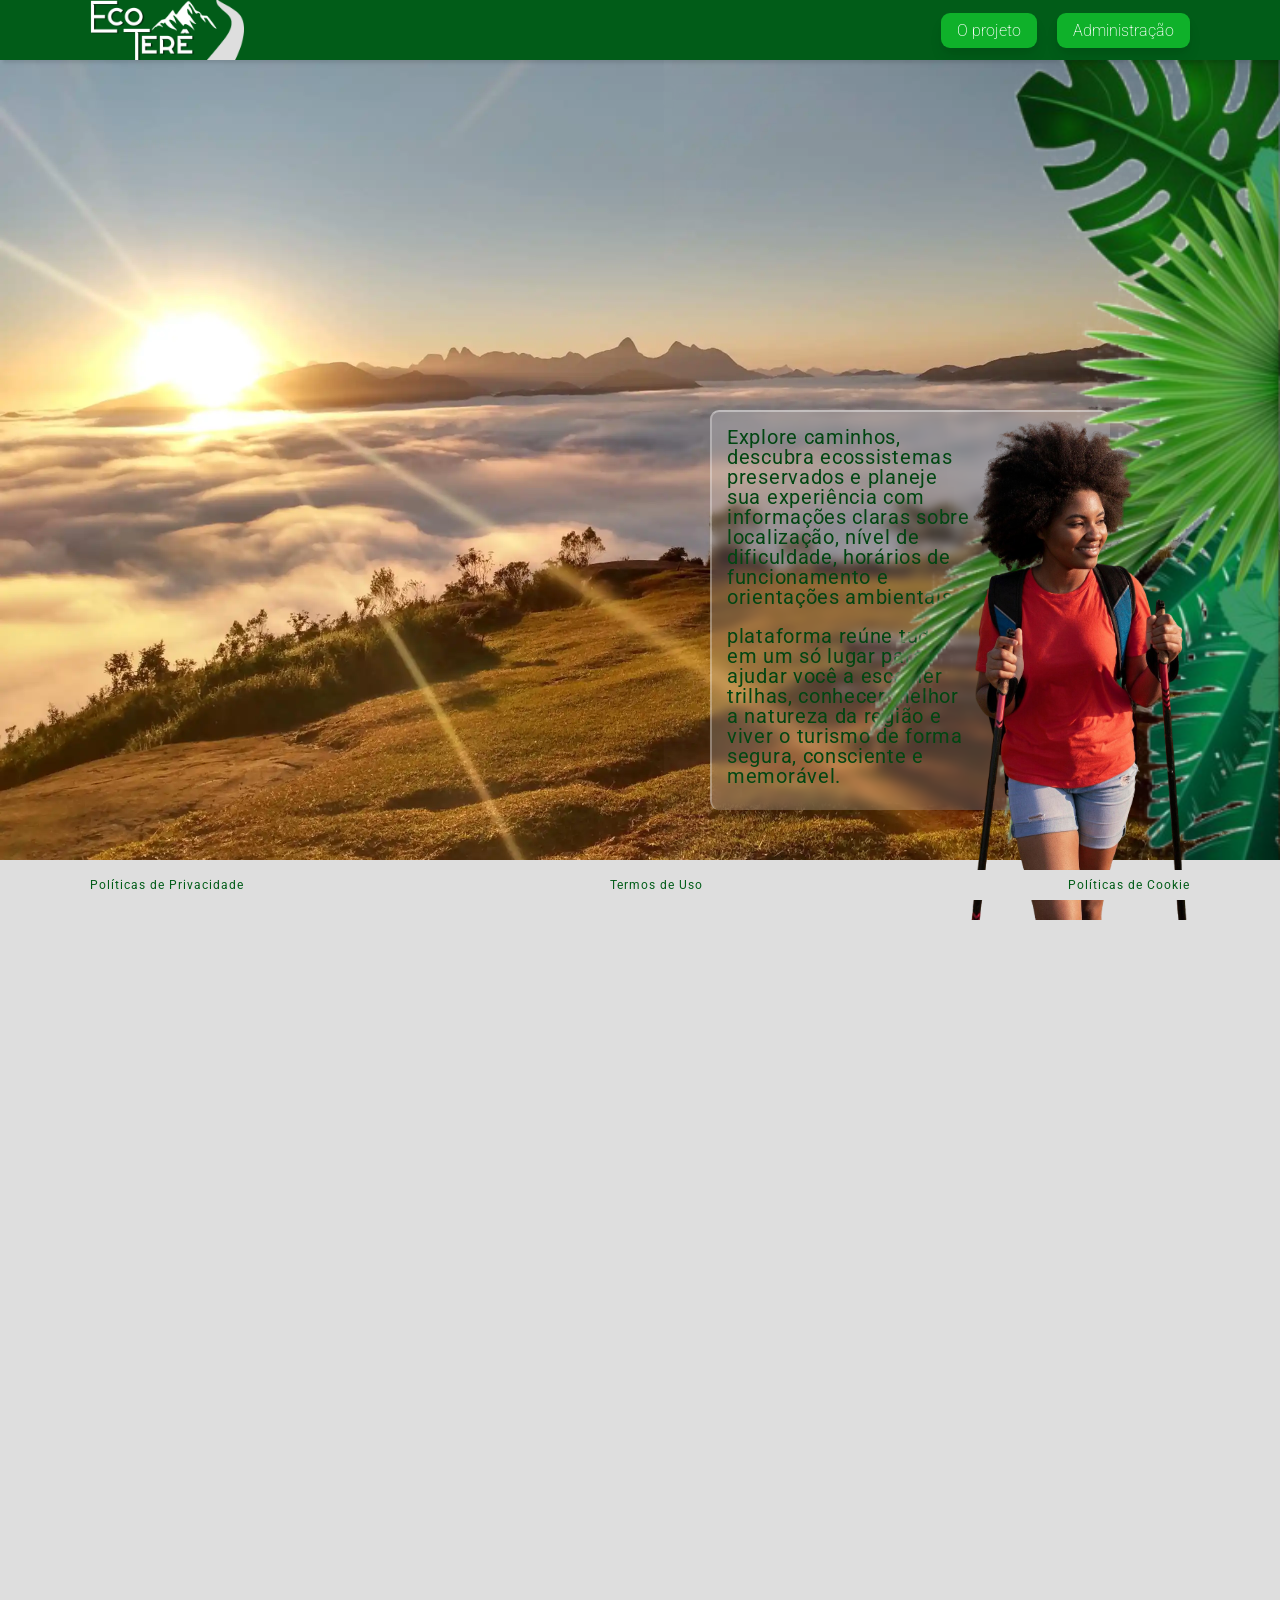
<file: frontend/src/index.html>
<!DOCTYPE html>
<html lang="en">
<head>
    <meta charset="UTF-8">
    <meta name="viewport" content="width=device-width, initial-scale=1.0">
    <link rel="stylesheet" href="./style/index.css">
    <title>EcoTerê</title>
</head>
<body>
    <nav>
        <div class="logo_container">
            <img src="./../assets/Logo_1.png" alt="Logotipo da EcoTerê" class="logo_img">
        </div>
        <div class="navbar">
            <button class="nav_btn" id="btn_sobre" onclick="window.location = './index.html'">O projeto</button>
            <button class="nav_btn" id="btn_adm" onclick="window.location = './pages/login_admin.html'" >Administração</button>
        </div>
    </nav>
    <main>
        <section class="resumo">
            <img src="./../assets/mulher.png" alt="" class="mulher">
            <img src="./../assets/plants.png" alt="" class="plants">
            <div class="texto_resumo">
                <div class="resumo_container">
                    <p>Explore caminhos, descubra ecossistemas preservados e planeje sua experiência com informações claras sobre localização, nível de dificuldade, horários de funcionamento e orientações ambientais.</p>
                    <br><p>plataforma reúne tudo em um só lugar para ajudar você a escolher trilhas, conhecer melhor a natureza da região e viver o turismo de forma segura, consciente e memorável.</p>
                </div>
            </div>
        </section>
        <section class="trilhas"></section>
    </main>
    <footer>
        <a href="">Políticas de Privacidade</a>
        <a href="">Termos de Uso</a>
        <a href="">Políticas de Cookie</a>
    </footer>
</body>
</html>
</file>
<file: frontend/src/style/index.css>
@import url('https://fonts.googleapis.com/css2?family=Bebas+Neue&family=Dancing+Script:wght@400..700&family=Roboto:ital,wght@0,100..900;1,100..900&display=swap');

* {
    margin: 0;
    padding: 0;
    box-sizing: border-box;
}

body{
    height: 100vh;
    width: 100vw;
    background-color: #dedede;
    font-family: "Roboto", sans-serif;
    overflow-x: hidden;
}

nav {
    position: sticky;
    top: 0;
    background-color: #015c18;
    height: 60px;
    width: 100vw;
    display: flex;
    justify-content: space-between;
    align-items: center;
    box-shadow: 3px 3px 3px rgba(0, 0, 0, 0.1);
    z-index: 10;
}

nav .logo_container{
    margin-left: 90px;
    height: 100%;
    img{
        height: 100%;
    }
}

nav .navbar{
    height: 80%;
    margin-right: 90px;
    display: flex;
    align-items: center;
}

nav .navbar button {
    background-color: #0fb12a;
    padding: 8px 16px;
    border-radius: 9px;
    color: #fff;
    font-size: 16px;
    border: none;
    outline: none;
    margin-left: 20px;
    transition: transform .5s ease;
    cursor: pointer;
    font-family: "Roboto", sans-serif;
    font-weight: 200;
    box-shadow: 0 10px 15px -3px rgba(0, 0, 0, 0.1),
                0 4px 6px -2px rgba(0, 0, 0, 0.05);
}

nav .navbar button:hover{
    transform: scale(1.05);
    background-color: #58f880;
    color: #015c18;
    font-weight: 400;
    box-shadow: 0 10px 15px -3px rgba(0, 0, 0, 0.1),
                0 4px 6px -2px rgba(0, 0, 0, 0.05);
}
main section {
    height: calc(100vh - 100px);

}
.resumo{
    background-image: url("./../../assets/resumo_bg.webp");
    background-size: cover;
    background-position: center;
    background-clip: border-box;
    position: relative;

    img{
        position: absolute;
        -webkit-user-select: none; /* Safari */
        -ms-user-select: none;     /* IE 10+ e Edge */
        user-select: none; 
    }

    .form_1{
        height: 600px;
        width: 550px;
        bottom: -60px;
        right: 0;
    }
    .mulher{
        bottom: -60px;
        right: -40px;
        height: 700px;
        z-index: 3;
    }
    .plants{
        height: 100%;
        right: 0px;
        z-index: 2;
    }
    .texto_resumo{
        position: absolute;
        height: 400px;
        width: 400px;
        background-color: #ffffff2f;
        backdrop-filter: blur(5px);
        border-top:2px solid rgba(255, 255, 255, 0.4);
        border-left:2px solid rgba(255, 255, 255, 0.3);
        border-radius: 9px;
        z-index: 1;
        bottom: 50px;
        right: 170px;
        display: flex;
        flex-direction: column;

        .resumo_container{
            width: 70%;
            padding: 15px;

            p{
                color: #014612;
                font-size: 20px;
                font-weight: 400;
                line-height: 20px;
                letter-spacing: .7px;
                z-index: 5;
            }
        }

    }
}
footer{
    display: flex;
    height: 30px;
    background-color: #dedede;
    width: 100vw;
    position: sticky;
    bottom: 0;
    padding: 0 90px;
    align-items: center;
    justify-content: space-between;
    font-size: 12px;
    font-family: "Roboto", sans-serif;
    z-index: 10;

    a{
        text-decoration: none;
        color: #015c18;
        letter-spacing: 1px;
    }
}
</file>
